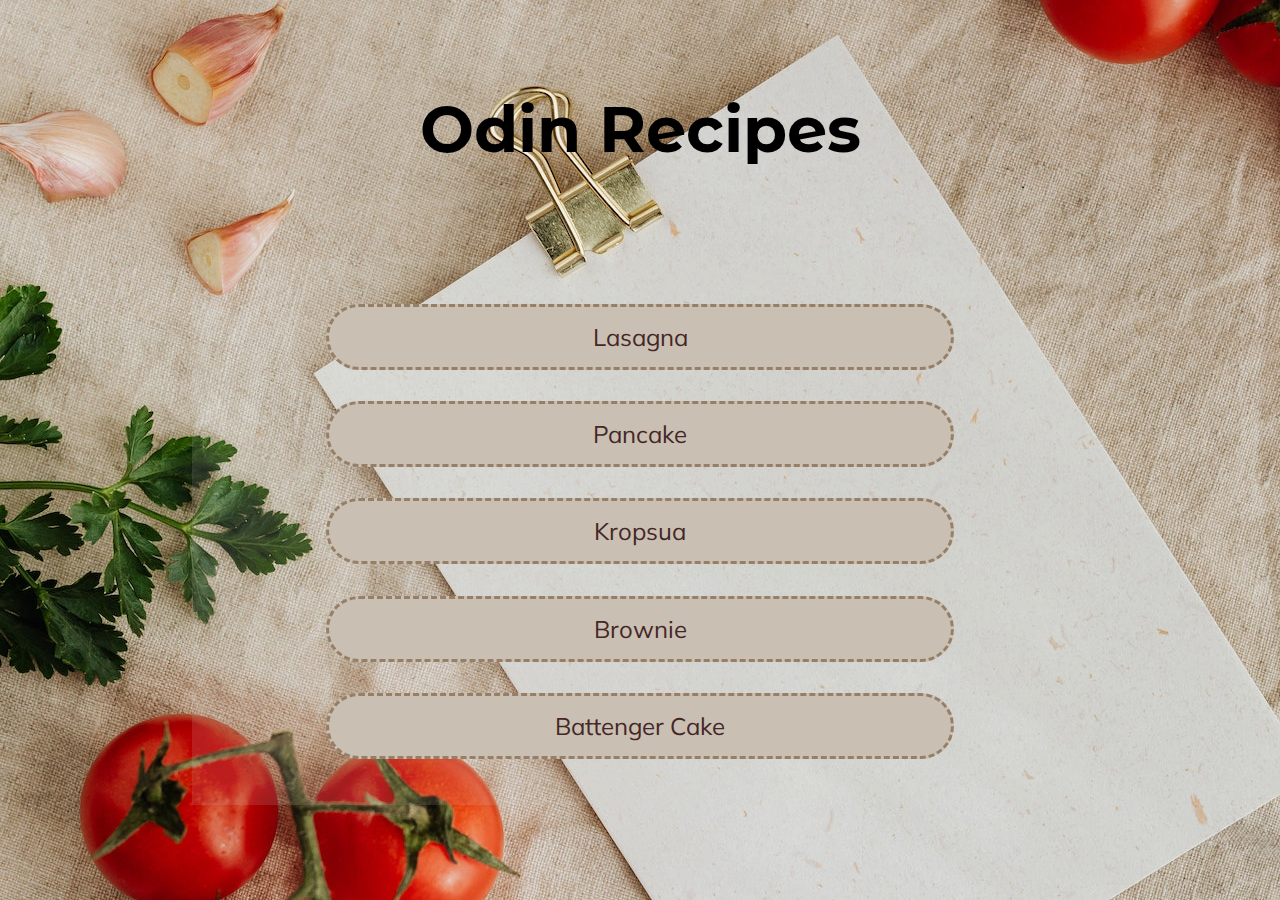
<file: index.html>
<!DOCTYPE html>
<html lang='en'>
  <head>
    <meta charset='utf-8'>
    <meta http-equiv='X-UA-Compatible' content='IE=Edge,chrome=1>
    <meta name='viewport' content='width=device-width, initial-scale=1.0'>
    <title>Odin Recipes</title>
    <link rel='stylesheet' href='./css/style.css'>
    <!-- Google Fonts -->
  </head>
  <body>
    <h1 style='font-size: 4rem; margin: 10% auto;'>Odin Recipes</h1>
    <ul class='main-list'>
      <li class='main-link'><a href='./recipes/lasagna.html'>Lasagna</a></li>
      <li class='main-link'><a href='./recipes/pancake.html'>Pancake</a></li>
      <li class='main-link'><a href='./recipes/kropsua.html'>Kropsua</a></li>
      <li class='main-link'><a href='./recipes/brownie.html'>Brownie</a></li>
      <li class='main-link'><a href='./recipes/cake.html'>Battenger Cake</a></li>
    </ul>
  </body>
<html>
</file>
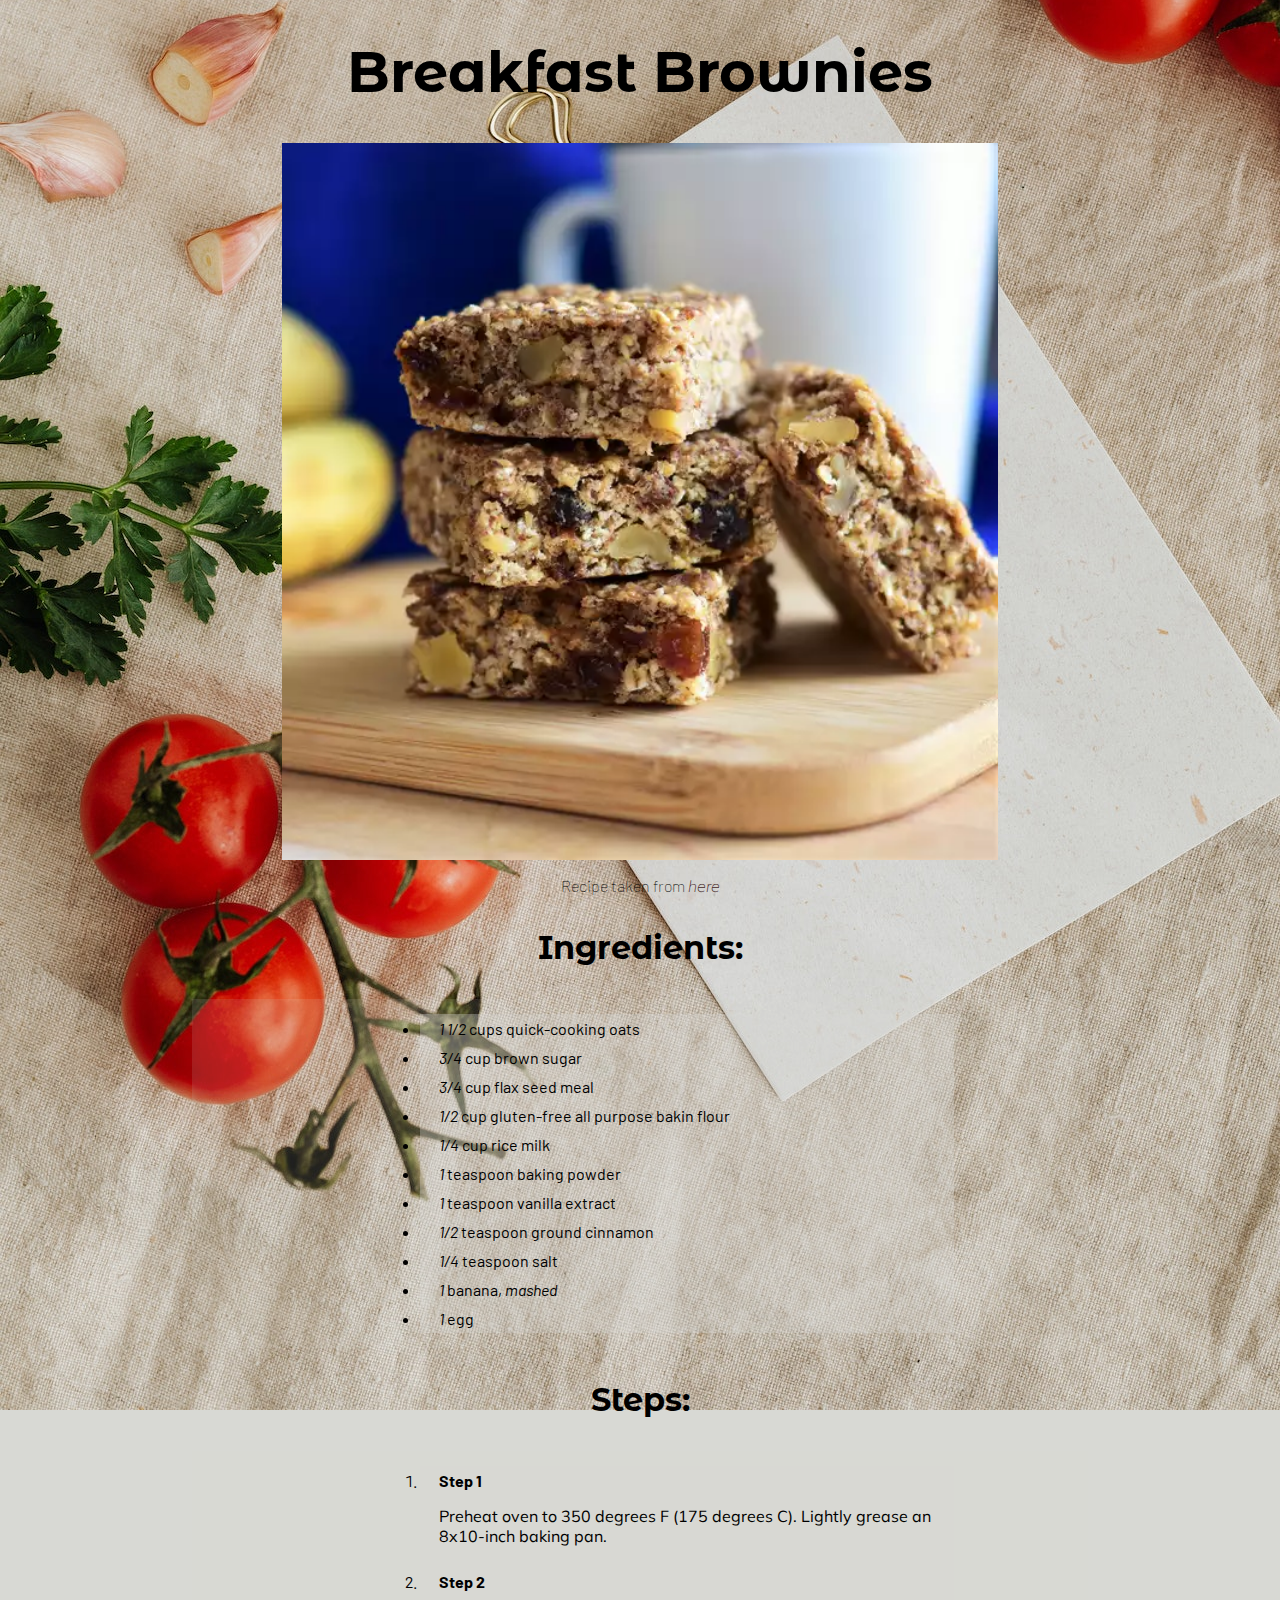
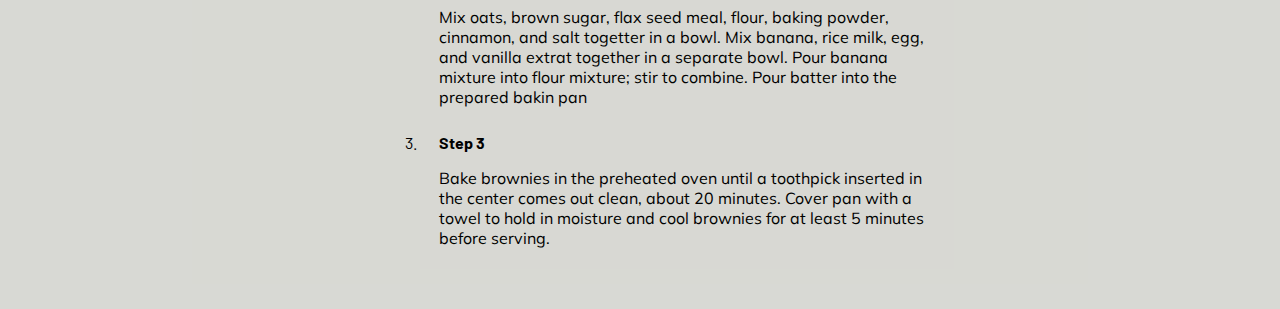
<file: recipes/brownie.html>
<!DOCTYPE html>
<html lang='en'>
  <head>
    <meta charset='utf-8'>
    <meta http-equiv='X-UA-Compatible' content='IE=Edge,chrome=1'>
    <meta name='viewport' content='width=device-width, initial-scale=1.0'>
    <title>Brownie Recipe</title>
    <link rel='stylesheet' href='../css/style.css'>
  </head>
  <body>
    <h1>Breakfast Brownies</h1>
    <div class='content-animation'>
      <img src='../img/brownie.webp' alt='Brownie Image' class='recipe-img'>
      <p class='recipe-txt'>This is a hearty breakfast brownie, quick to fix, and yummy. My kids loved it! It's also gluten-free and dairy-free.</p>
    </div>

    <p class=msg>
      Recipe taken from 
      <a href='https://www.allrecipes.com/recipe/228020/breakfast-brownies/' target='_blank'>here</a>
    </p>
    
    <h3>Ingredients:</h3>
    <ul>
      <li><em>1 1/2</em> cups quick-cooking oats</li>
      <li><em>3/4</em> cup brown sugar</li>
      <li><em>3/4</em> cup flax seed meal</li>
      <li><em>1/2</em> cup gluten-free all purpose bakin flour</li>
      <li><em>1/4</em> cup rice milk</li>
      <li><em>1</em> teaspoon baking powder</li>
      <li><em>1</em> teaspoon vanilla extract</li>
      <li><em>1/2</em> teaspoon ground cinnamon</li>
      <li><em>1/4</em> teaspoon salt</li>
      <li><em>1</em> banana, <i>mashed</i></li>
      <li><em>1</em> egg</li>
    </ul>

    <h3>Steps:</h3>
    <ol>
      <li>
        <strong>Step 1</strong>
	<p>Preheat oven to 350 degrees F (175 degrees C). Lightly grease an 8x10-inch baking pan.</p>
      </li>
      <li>
        <strong>Step 2</strong>
	<p>Mix oats, brown sugar, flax seed meal, flour, baking powder, cinnamon, and salt togetter
	in a bowl. Mix banana, rice milk, egg, and vanilla extrat together in a separate bowl. Pour
	banana mixture into flour mixture; stir to combine. Pour batter into the prepared bakin pan</p>
      </li>
      <li>
        <strong>Step 3</strong>
	<p>Bake brownies in the preheated oven until a toothpick inserted in the center comes out
	clean, about 20 minutes. Cover pan with a towel to hold in moisture and cool brownies for
	at least 5 minutes before serving.</p>
      </li>
    </ol>
  </body>
<html>
</file>
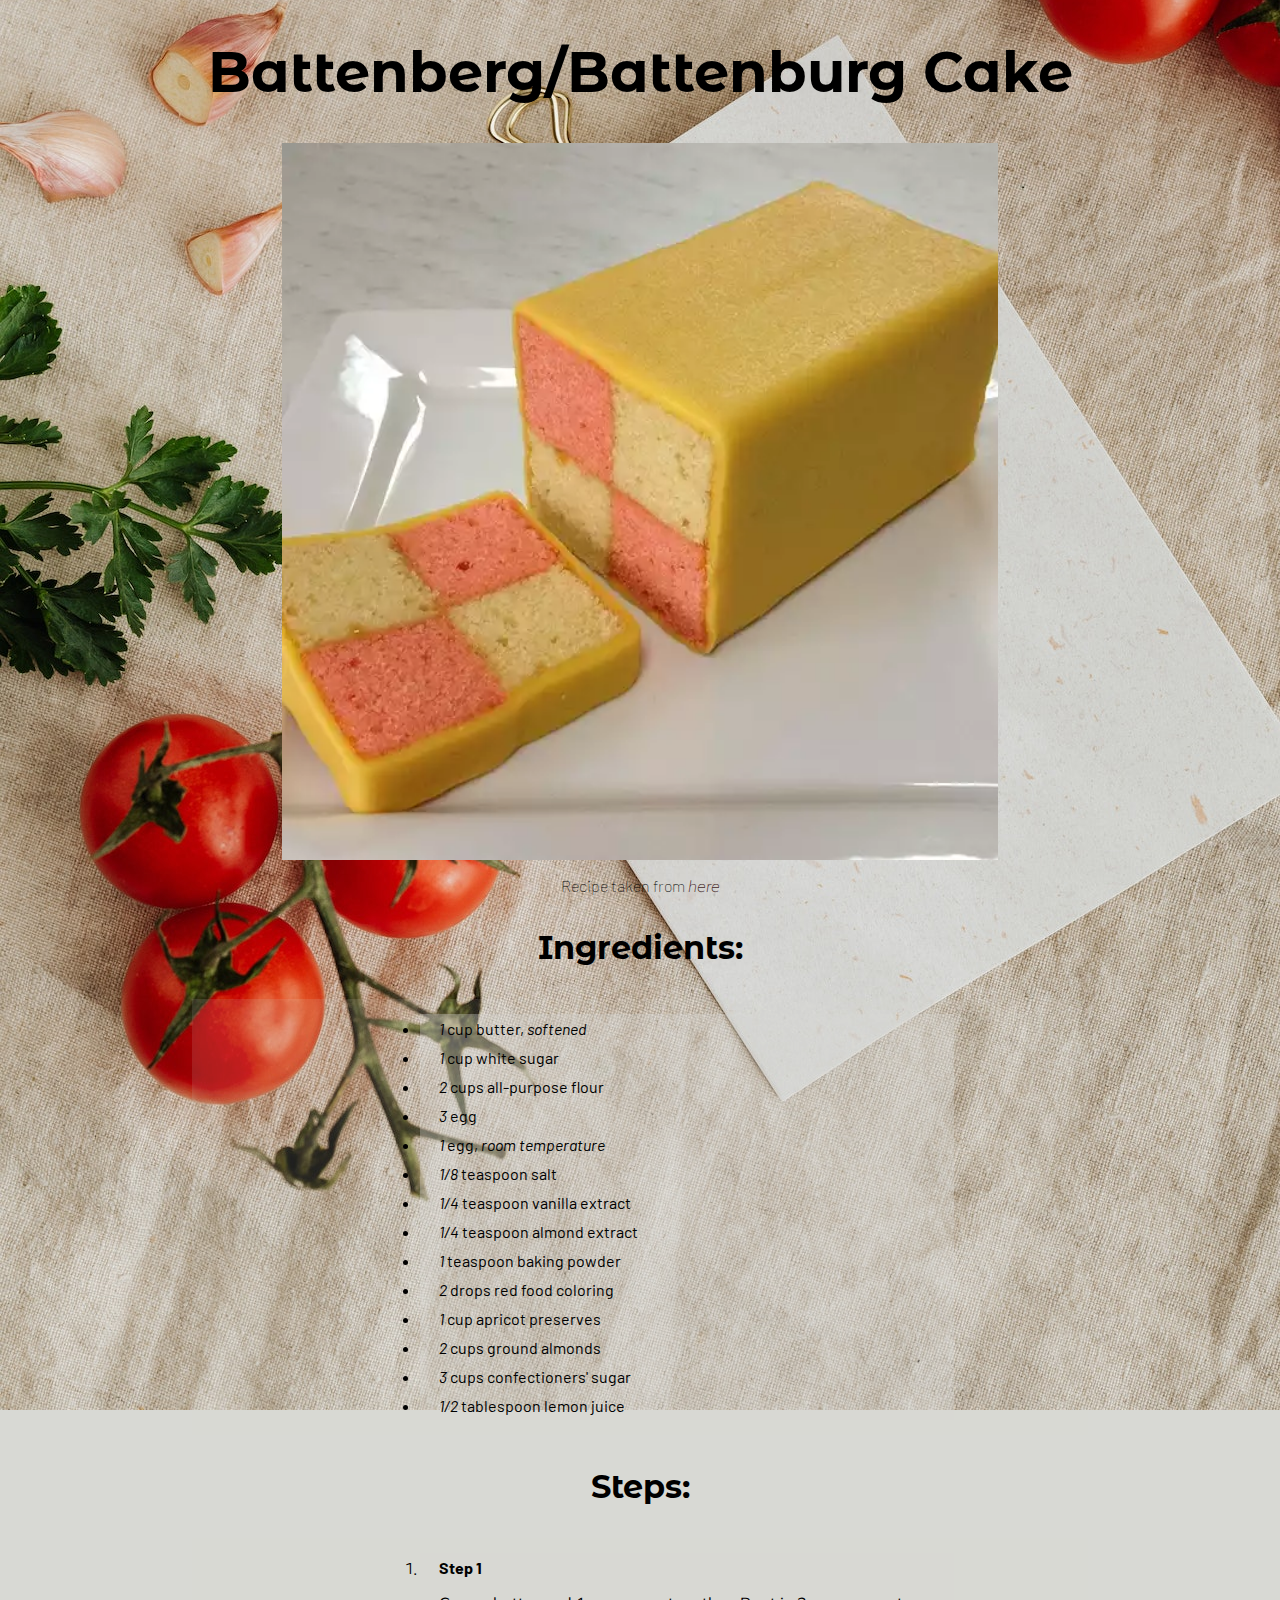
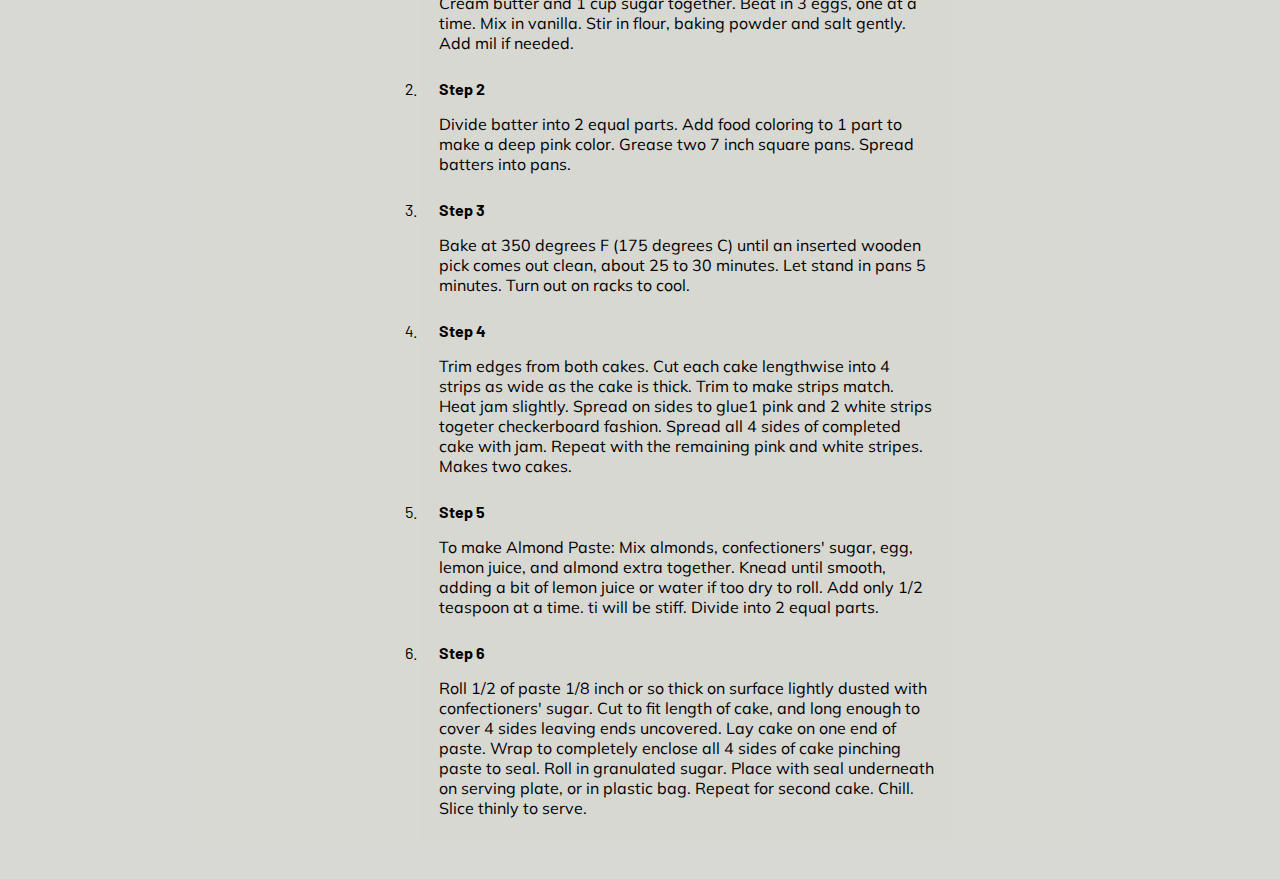
<file: recipes/cake.html>
<!DOCTYPE html>
<html lang='en'>
  <head>
    <meta charset='utf-8'>
    <meta http-equiv='X-UA-Compatible' content='IE=Edge,chrome=1'>
    <meta name='viewport' content='width=device-width, initial-scale=1.0'>
    <title>Cake Recipe</title>
    <link rel='stylesheet' href='../css/style.css'>
  </head>
  <body>
    <h1>Battenberg/Battenburg Cake</h1>
    <div class='content-animation'>
      <img src='../img/cake.webp' alt='Cake Image' class='recipe-img'>
      <p class='recipe-txt'>This fancy almond-flavored tea cake, also called 'Battenberg/Battenburg Cake'
      or 'Battenberg/Battenburg Square' features a homemade marzipan</p>
      </p>
    </div>
    <p class='msg'>
      Recipe taken from 
      <a href='https://www.allrecipes.com/recipe/7570/battenburg-cake/' target='_blank'>here</a>
    </p>

    <h3>Ingredients:</h3>
    <ul>
      <li><em>1</em> cup butter, <i>softened</i></li>
      <li><em>1</em> cup white sugar</li>
      <li><em>2</em> cups all-purpose flour</li>
      <li><em>3</em> egg</li>
      <li><em>1</em> egg, <i>room temperature</i></li>
      <li><em>1/8</em> teaspoon salt</li>
      <li><em>1/4</em> teaspoon vanilla extract</li>
      <li><em>1/4</em> teaspoon almond extract</li>
      <li><em>1</em> teaspoon baking powder</li>
      <li><em>2</em> drops red food coloring</li>
      <li><em>1</em> cup apricot preserves</li>
      <li><em>2</em> cups ground almonds</li>
      <li><em>3</em> cups confectioners' sugar</li>
      <li><em>1/2</em> tablespoon lemon juice</li>
    </ul>

    <h3>Steps:</h3>
    <ol>
      <li>
	<strong>Step 1</strong>
	<p>Cream butter and 1 cup sugar together. Beat in 3 eggs, one at a time. Mix in vanilla.
	Stir in flour, baking powder and salt gently. Add mil if needed.</p>
      </li>
      <li>
	<strong>Step 2</strong>
	<p>Divide batter into 2 equal parts. Add food coloring to 1 part to make a deep pink color.
	Grease two 7 inch square pans. Spread batters into pans.</p>
      </li>
      <li>
	<strong>Step 3</strong>
	<p>Bake at 350 degrees F (175 degrees C) until an inserted wooden pick comes out clean,
	about 25 to 30 minutes. Let stand in pans 5 minutes. Turn out on racks to cool.</p>
      </li>
      <li>
	<strong>Step 4</strong>
	<p>Trim edges from both cakes. Cut each cake lengthwise into 4 strips as wide as the cake
	is thick. Trim to make strips match. Heat jam slightly. Spread on sides to glue1 pink and
	2 white strips togeter checkerboard fashion. Spread all 4 sides of completed cake with jam.
	Repeat with the remaining pink and white stripes. Makes two cakes.</p>
      </li>
      <li>
	<strong>Step 5</strong>
	<p>To make Almond Paste: Mix almonds, confectioners' sugar, egg, lemon juice, and almond
	extra together. Knead until smooth, adding a bit of lemon juice or water if too dry to roll.
	Add only 1/2 teaspoon at a time. ti will be stiff. Divide into 2 equal parts.</p>
      </li>
      <li>
	<strong>Step 6</strong>
	<p>Roll 1/2 of paste 1/8 inch or so thick on surface lightly dusted with confectioners'
	sugar. Cut to fit length of cake, and long enough to cover 4 sides leaving ends uncovered.
	Lay cake on one end of paste. Wrap to completely enclose all 4 sides of cake pinching paste
	to seal. Roll in granulated sugar. Place with seal underneath on serving plate, or in plastic
	bag. Repeat for second cake. Chill. Slice thinly to serve.</p>
      </li>
    </ol>
  </body>
<html>
</file>
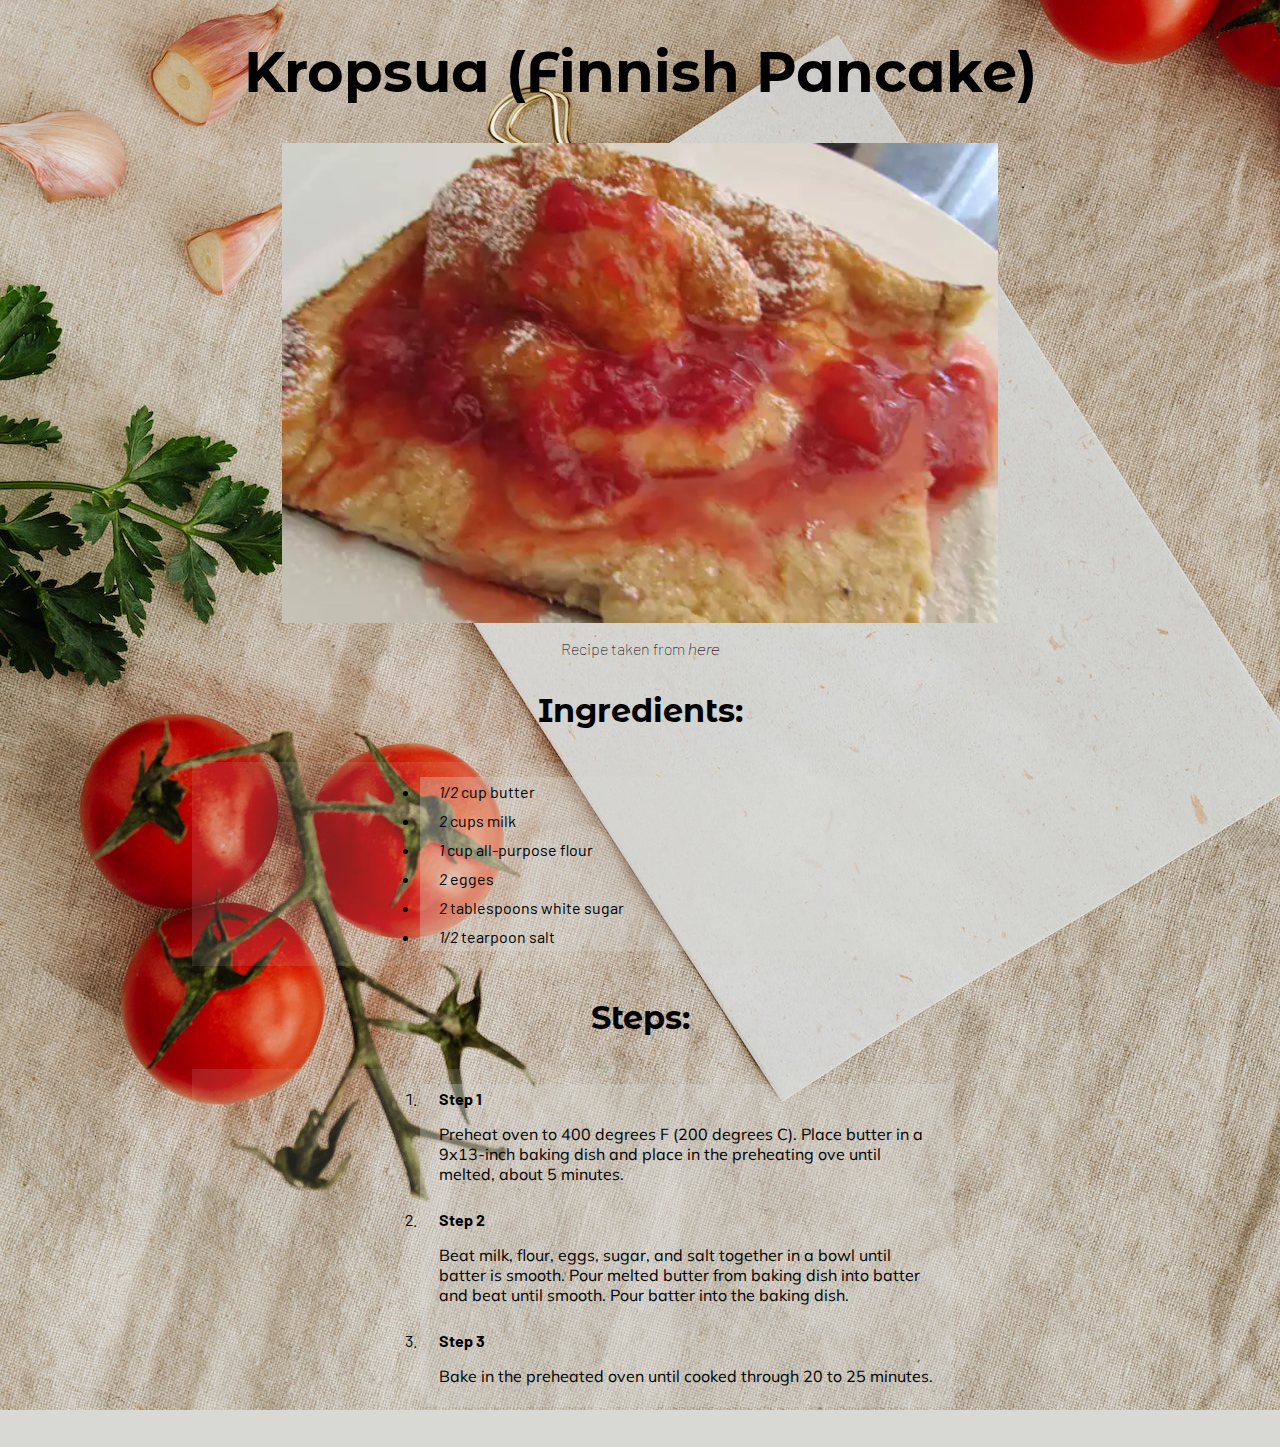
<file: recipes/kropsua.html>
<!DOCTYPE html>
<html lang='en'>
  <head>
    <meta charset='utf-8'>
    <meta http-equiv='X-UA-Compatible' content='IE=Edge,chrome=1'>
    <meta name='viewport' content='width=device-width, initial-scale=1.0'>
    <title>Kropsua</title>
    <link rel='stylesheet' href='../css/style.css'>
  </head>
  <body>
    <h1>Kropsua (Finnish Pancake)</h1>
    <div>
      <img src='../img/kropsua.webp' alt='Kropsua Image' class='recipe-img'>
	<p class='recipe-txt'>A quick and easy Finnish egg pancake that is great plain, with salt and pepper, maple syrup, or with your favorite pancake topping.</p>
    </div>

    <p class='msg'>
      Recipe taken from 
      <a href='https://www.allrecipes.com/recipe/257016/kropsua-finnish-pancake/' target='_blank'>here</a>
    </p>

    <h3>Ingredients:</h3>
    <ul>
      <li><em>1/2</em> cup butter</li>
      <li><em>2</em> cups milk</li>
      <li><em>1</em> cup all-purpose flour</li>
      <li><em>2</em> egges</li>
      <li><em>2</em> tablespoons white sugar</li>
      <li><em>1/2</em> tearpoon salt</li>
    </ul>

    <h3>Steps:</h3>
    <ol>
      <li>
	<strong>Step 1</strong>
	<p>Preheat oven to 400 degrees F (200 degrees C). Place butter in a 9x13-inch baking
	dish and place in the preheating ove until melted, about 5 minutes.</p>
      </li>
      <li>
	<strong>Step 2</strong>
	<p>Beat milk, flour, eggs, sugar, and salt together in a bowl until batter is smooth.
	Pour melted butter from baking dish into batter and beat until smooth. Pour batter
	into the baking dish.</p>
      </li>
      <li>
	<strong>Step 3</strong>
	<p>Bake in the preheated oven until cooked through 20 to 25 minutes.</p>
      </li>
    </ol>
  </body>
<html>
</file>
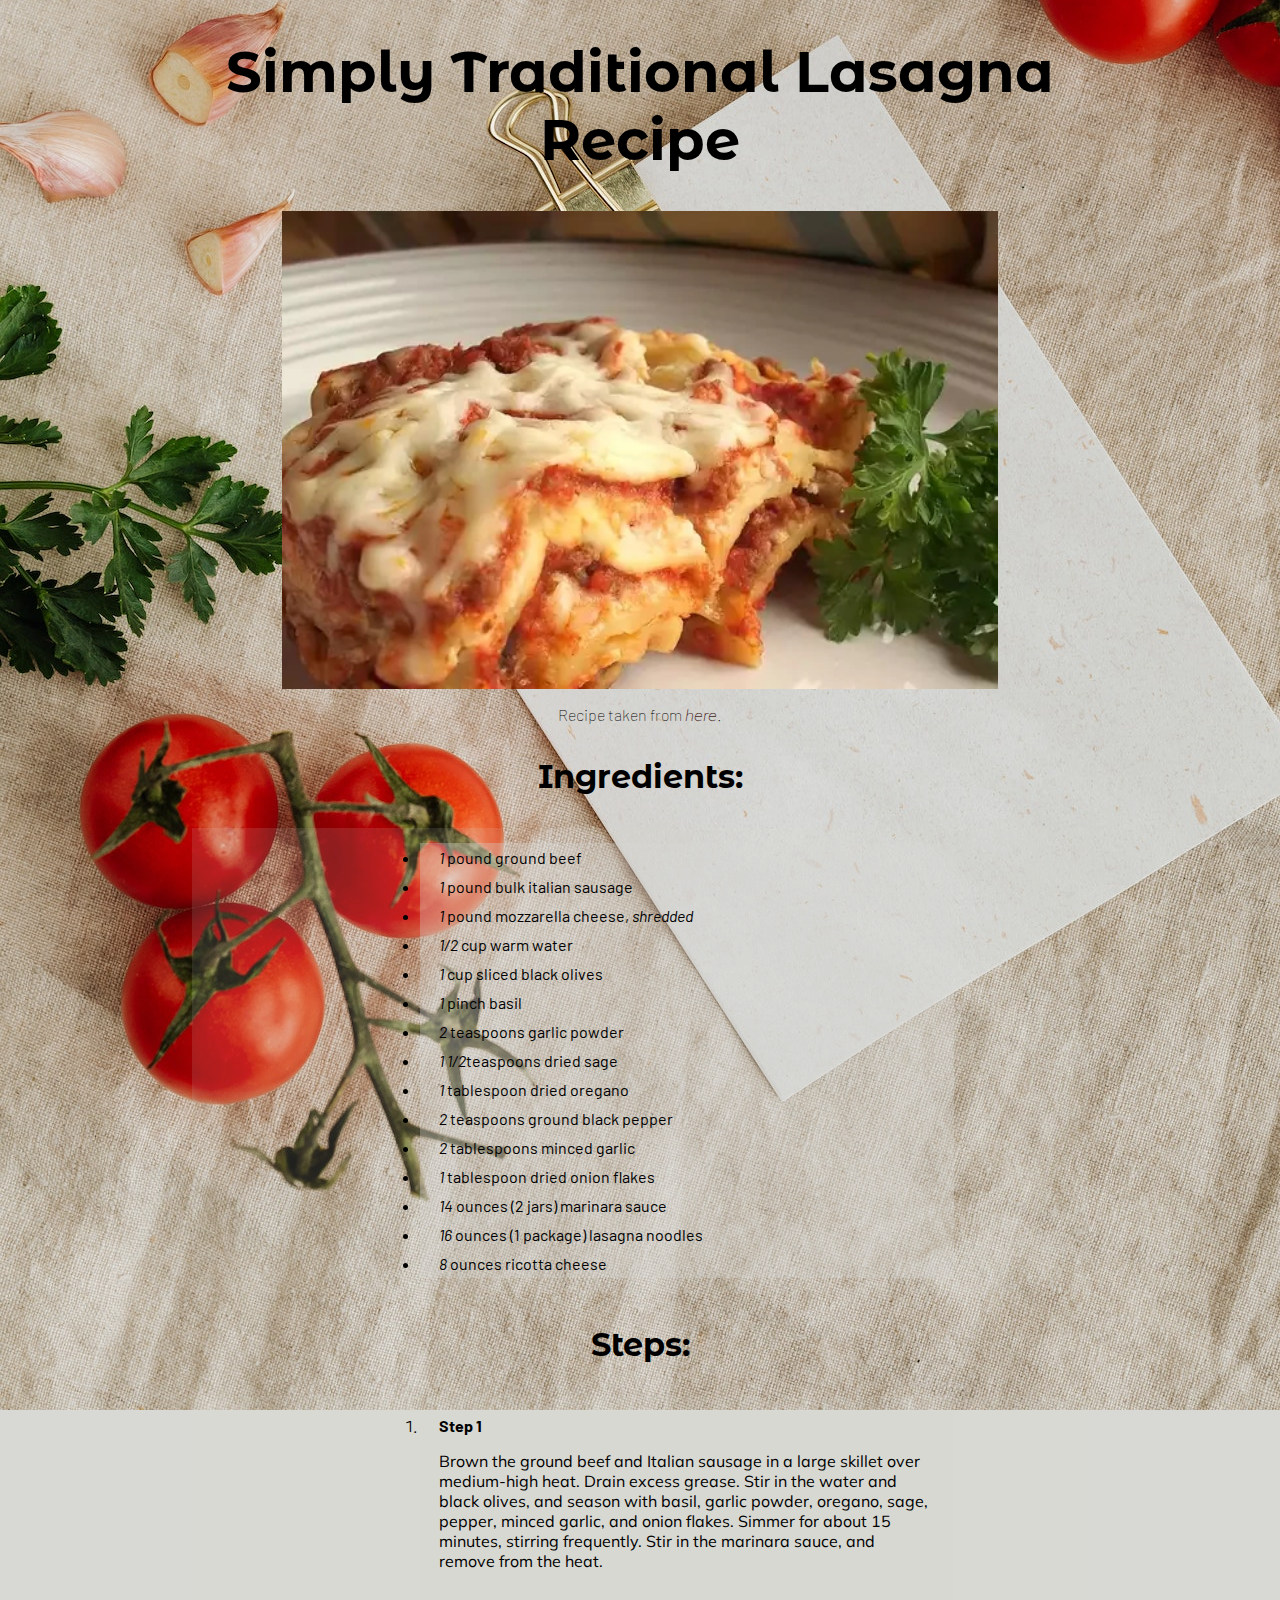
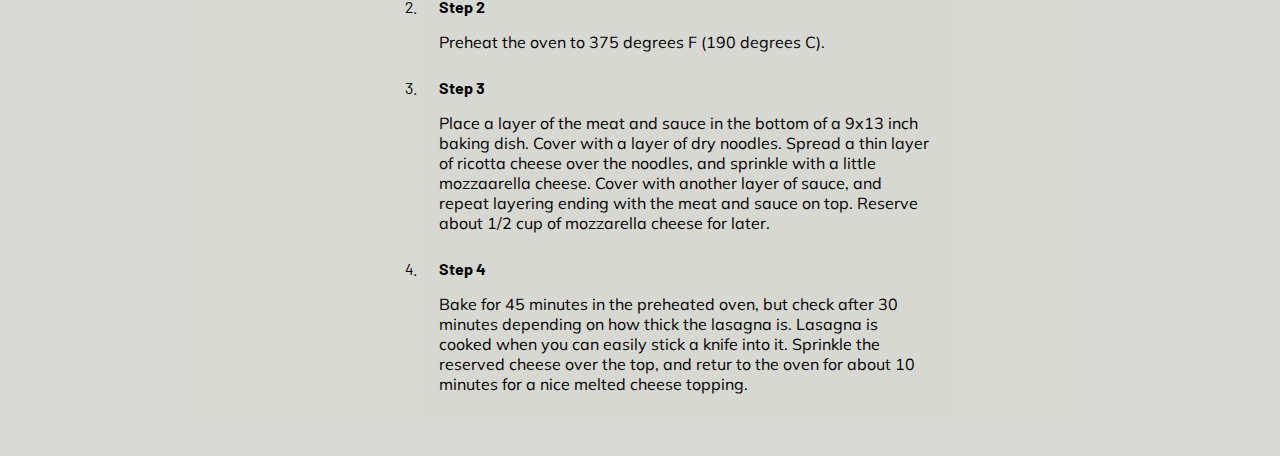
<file: recipes/lasagna.html>
<!DOCTYPE html>
<html lang='en'>
  <head>
    <meta charset='utf-8'>
    <meta http-equiv='X-UA-Compatible' content='IE=Edge,chrome=1'>
    <meta name='viewport' content='width=device-width, initial-scale=1.0'>
    <title>Lasagna Recipe</title>
    <link rel='stylesheet' href='../css/style.css'>
  </head>
  <body>
    <h1>Simply Traditional Lasagna Recipe</h1>
    <div class 'content-animation'>
      <img src='../img/lasagna.webp' alt='Lasagna image' class='recipe-img'>
      <p class='recipe-txt'>A tradicional lasagna, with about half the time and effort! I always cook extra to have leftovers, but the more I cook, the more they eat! Serve with garlic toast and salad.</p>
    </div>

    <p class='msg'>Recipe taken from 
      <a href='https://www.allrecipes.com/recipe/75654/simply-traditional-lasagna/' target='_blank'>here</a>.
    </p>

    <h3>Ingredients:</h3>
    <ul>
      <li><em>1</em> pound ground beef</li>
      <li><em>1</em> pound bulk italian sausage</li>
      <li><em>1</em> pound mozzarella cheese, <i>shredded</i></li>
      <li><em>1/2</em> cup warm water</li>
      <li><em>1</em> cup sliced black olives</li>
      <li><em>1</em> pinch basil</li>
      <li><em>2</em> teaspoons garlic powder</li>
      <li><em>1 1/2</em>teaspoons dried sage</li>
      <li><em>1</em> tablespoon dried oregano</li>
      <li><em>2</em> teaspoons ground black pepper</li>
      <li><em>2</em> tablespoons minced garlic</li>
      <li><em>1</em> tablespoon dried onion flakes</li>
      <li><em>14</em> ounces (2 jars) marinara sauce</li>
      <li><em>16</em> ounces (1 package) lasagna noodles</li>
      <li><em>8</em> ounces ricotta cheese</li>
    </ul>

    <h3>Steps:</h3>
    <ol>
      <li>
	<strong>Step 1</strong>
	<p>Brown the ground beef and Italian sausage in a large skillet over medium-high heat.
	Drain excess grease. Stir in the water and black olives, and season with basil, garlic
	powder, oregano, sage, pepper, minced garlic, and onion flakes. Simmer for about 15
	minutes, stirring frequently. Stir in the marinara sauce, and remove from the heat.</p>
      </li>
      <li>
	<strong>Step 2</strong>
	<p>Preheat the oven to 375 degrees F (190 degrees C).</p>
      </li>
      <li>
	<strong>Step 3</strong>
	<p>Place a layer of the meat and sauce in the bottom of a 9x13 inch baking dish.
	Cover with a layer of dry noodles. Spread a thin layer of ricotta cheese over the
	noodles, and sprinkle with a little mozzaarella cheese. Cover with another layer of
	sauce, and repeat layering ending with the meat and sauce on top. Reserve about 1/2 cup
	of mozzarella cheese for later.</p>
      </li>
      <li>
	<strong>Step 4</strong>
	<p>Bake for 45 minutes in the preheated oven, but check after 30 minutes depending
	on how thick the lasagna is. Lasagna is cooked when you can easily stick a knife into it.
	Sprinkle the reserved cheese over the top, and retur to the oven for about 10 minutes
	for a nice melted cheese topping.</p>
      </li>
    </ol>
  </body>
<html>
</file>
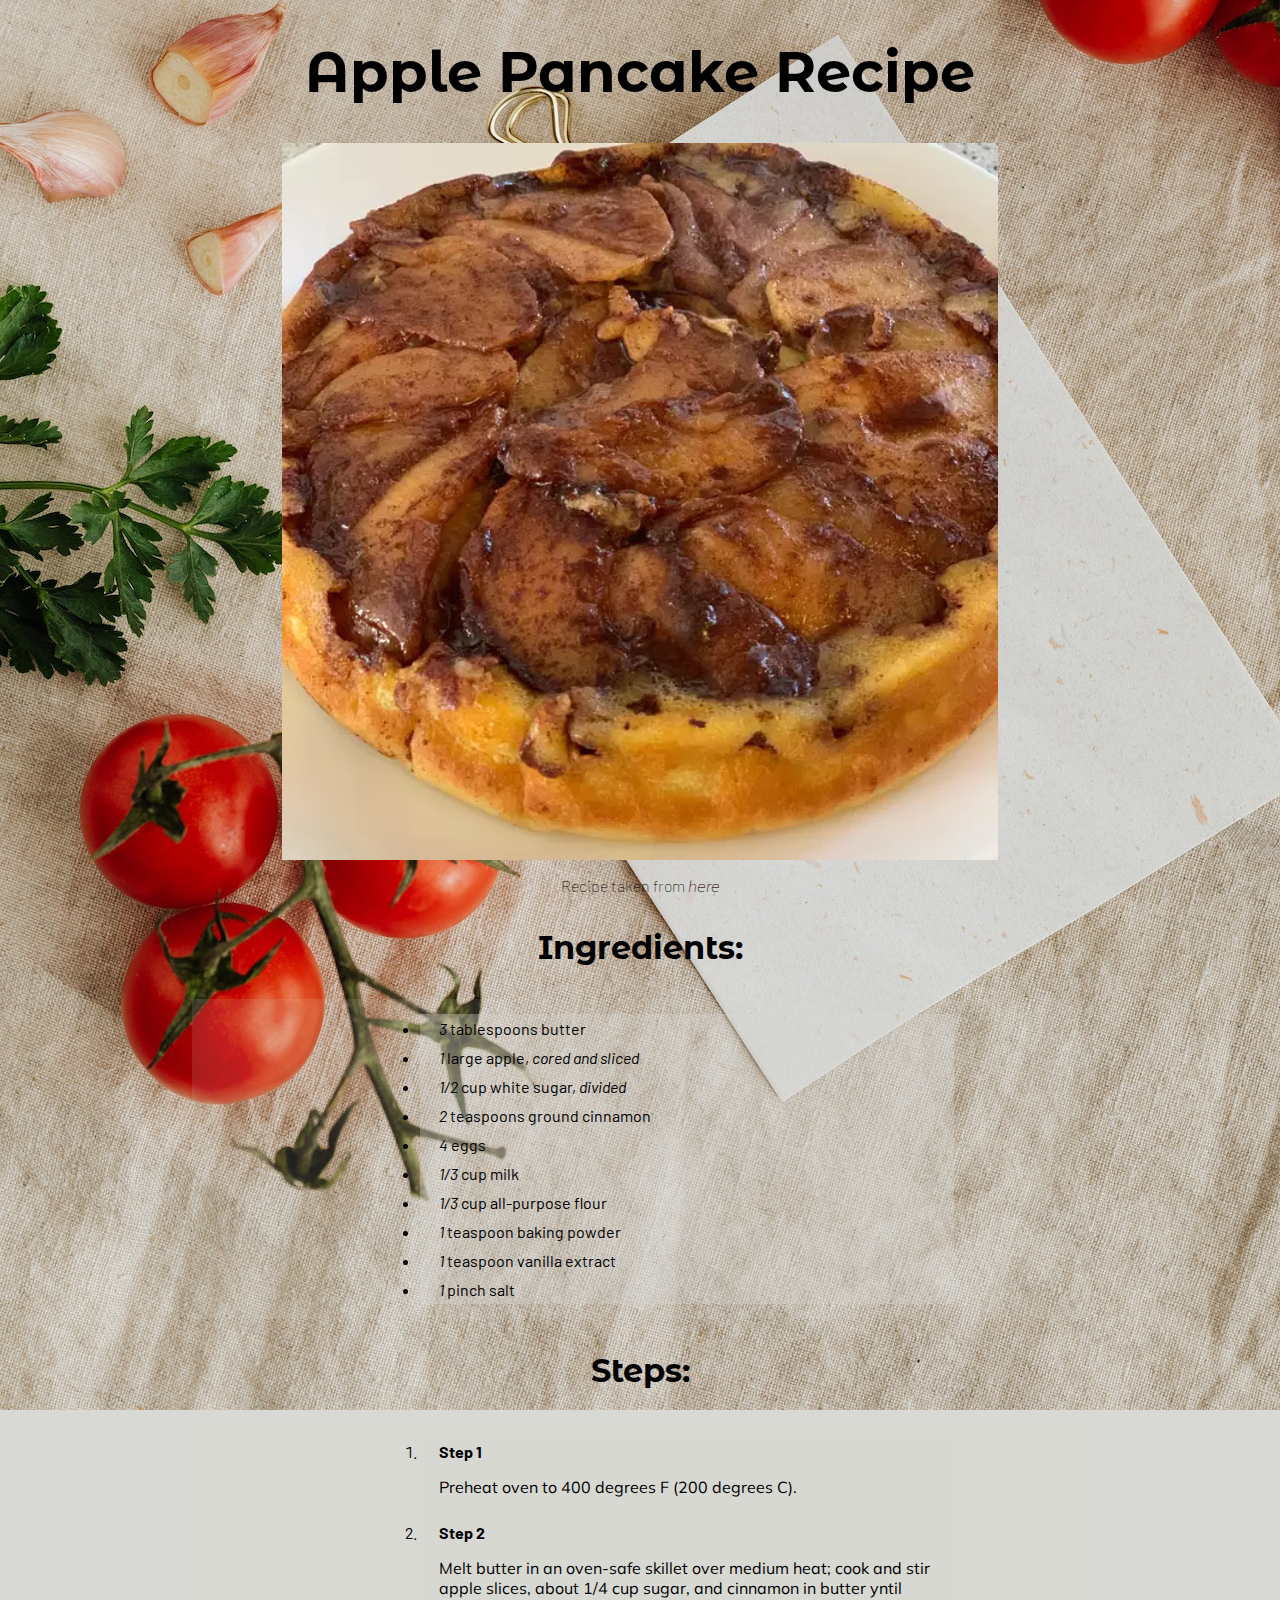
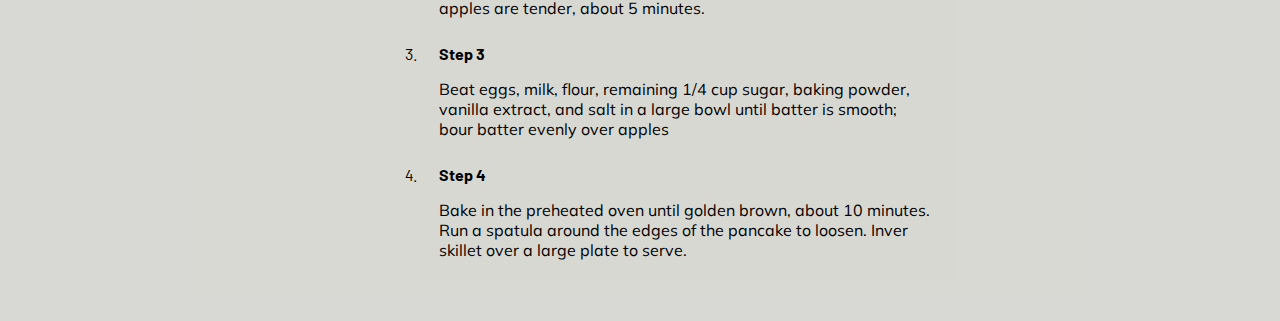
<file: recipes/pancake.html>
<!DOCTYPE html>
<html lang='en'>
  <head>
    <meta charset='utf-8'>
    <meta http-equiv='X-UA-Compatible' content='IE=Edge,chrome=1'>
    <meta name='viewport' content='width=device-width, initial-scale=1.0'>
    <title>Pancake Recipe</title>
    <link rel='stylesheet' href='../css/style.css'>
  </head>
  <body>
    <h1>Apple Pancake Recipe</h1>
    <div class='content-animation'>
      <img src='../img/pancake.webp' alt='Pancake image' class='recipe-img'>
      <p class='recipe-txt'>This is as close as I have foun to the aple pancake at the Original Pancake House. A fluffym, sweet pancake. Excellent with a scoop of vanilla ice cream</p>
    </div>

    <p class='msg'>Recipe taken from 
      <a href='https://www.allrecipes.com/recipe/233506/apple-pancake/' target='_blank'>here</a>
    </p>

    <h3>Ingredients:</h3>
    <ul>
      <li><em>3</em> tablespoons butter</li>
      <li><em>1</em> large apple, <i>cored and sliced</i></li>
      <li><em>1/2</em> cup white sugar, <i>divided</i></li>
      <li><em>2</em> teaspoons ground cinnamon</li>
      <li><em>4</em> eggs</li>
      <li><em>1/3</em> cup milk</li>
      <li><em>1/3</em> cup all-purpose flour</li>
      <li><em>1</em> teaspoon baking powder</li>
      <li><em>1</em> teaspoon vanilla extract</li>
      <li><em>1</em> pinch salt</li>
    </ul>

    <h3>Steps:</h3>
    <ol>
      <li>
	<strong>Step 1</strong>
	<p>Preheat oven to 400 degrees F (200 degrees C).</p>
      </li>
      <li>
	<strong>Step 2</strong>
	<p>Melt butter in an oven-safe skillet over medium heat; cook and stir apple slices,
	about 1/4 cup sugar, and cinnamon in butter yntil apples are tender, about 5 minutes.</p>
      </li>
      <li>
	<strong>Step 3</strong>
	<p>Beat eggs, milk, flour, remaining 1/4 cup sugar, baking powder, vanilla extract,
	and salt in a large bowl until batter is smooth; bour batter evenly over apples</p>
      </li>
      <li>
	<strong>Step 4</strong>
	<p>Bake in the preheated oven until golden brown, about 10 minutes. Run a spatula
	around the edges of the pancake to loosen. Inver skillet over a large plate to serve.</p>
      </li>
    </ol>
  </body>
<html>
</file>
<file: css/style.css>
@import url('https://fonts.googleapis.com/css2?family=Barlow:ital,wght@0,100;0,200;0,300;0,400;0,500;0,600;0,700;0,800;0,900;1,100;1,200;1,300;1,400;1,500;1,600;1,700;1,800;1,900&family=Montserrat+Alternates:ital,wght@0,100;0,200;0,300;0,400;0,500;0,600;0,700;0,800;0,900;1,100;1,200;1,300;1,400;1,500;1,600;1,700;1,800;1,900&family=Mulish:ital,wght@0,200;0,300;0,400;0,500;0,600;0,700;0,800;0,900;1,200;1,300;1,400;1,500;1,600;1,700;1,800;1,900&display=swap');

body {
  background-image: url('../img/background-medium.jpg');
  background-repeat: no-repeat;
  background-attachment: fixed;
  background-position: center;
  /*background-size: cover;*/
  background-color: #D8D9D4;
  margin: 2% 15%;
}
h1, h2, h3, h4, h5, h6 {
  font-family: "Montserrat Alternates", sans-serif;
  text-align: center;
}
h1 {
  font-size: 3.5rem;
}
h2 {
  font-size: 3rem;
}
h3 {
  font-size: 2rem;
}

p, a {
  font-family: "Mulish", sans-serif;
}

a {
  font-style: italic;
  text-decoration: none;
}

ol, ul {
  background-color: #D8D9D422;
  padding: 15px 15%;
}

li {
  font-family: "Barlow", sans-serif;
  background-color: #D8D9D455;
  padding: 5px 3%;
  margin-left: 15%;
}

.main-list {
  display: block;
  text-align: center;
}
.main-link {
  font-size: 1.5rem;
  list-style-type: none;
  background-color: #C9C0B3;
  margin: 5% auto;
  padding: 15px 0;
  border: 3px dashed #977F67;
  border-radius: 50px;
}
.main-link a {
  font-style: normal;
}

.msg {
  text-align: center;
  font-family: "Barlow", sans-serif;
  font-weight: lighter;
}

@media (hover: hover) {
  .content-animation {
    position: relative;
    display: block;
    margin-left: auto;
    margin-right: auto;
    text-align: center;
  }
  .recipe-img {
    display: block;
    margin-left: auto;
    margin-right: auto;
    height: auto;
    width: 80%;
    overflow: hidden;
  }
  .recipe-txt {
    position: absolute;
    top: 50%;
    left: 50%;
    transform: translate(-50%, -50%);
    visibility: hidden;
    font-size: 25px;
    font-style: italic;
    background-color: #FFF55522;
    color: #FFFF55EE;
    text-shadow: 0 0 10px black;
    padding: 7px 15px;
  }

  .recipe-txt:hover {
    visibility: visible;
  }
  .recipe-img:hover + .recipe-txt {
    visibility: visible;
  }

  .recipe-img:hover {
    filter: blur(5px);
  }

  a {
    color: #452727;
  }
  a:visited {
    color: #902727;
  }
  a:hover {
    color: #452727;
  font-weight: bold;
  }
}
</file>
